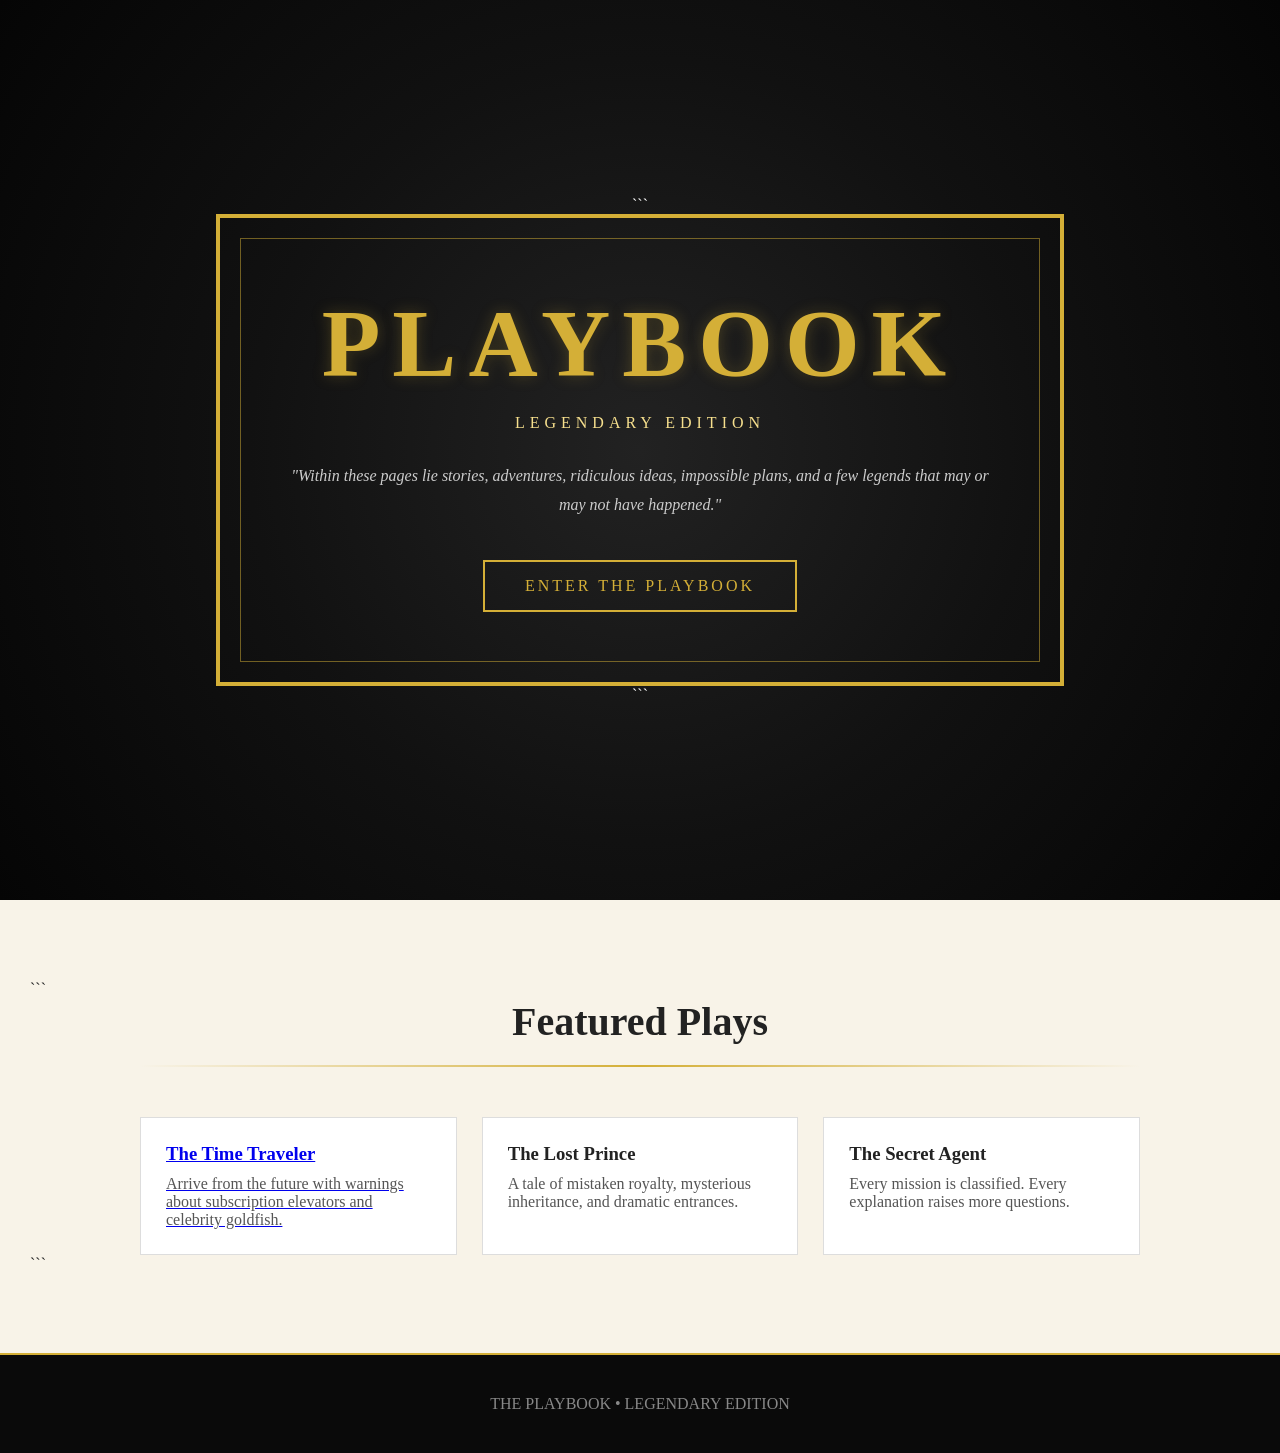
<file: index.html>
<!DOCTYPE html>

<html lang="en">
<head>
<meta charset="UTF-8">
<meta name="viewport" content="width=device-width, initial-scale=1.0">
<title>The Playbook</title>

<style>
:root{
    --gold:#d4af37;
    --gold-light:#f6df8d;
    --black:#0a0a0a;
    --paper:#f8f3e8;
}

*{
    margin:0;
    padding:0;
    box-sizing:border-box;
}

body{
    background:#111;
    font-family:Georgia, "Times New Roman", serif;
    color:white;
}

/* HERO */

.hero{
    min-height:100vh;
    display:flex;
    flex-direction:column;
    justify-content:center;
    align-items:center;

    background:
    radial-gradient(circle at center,
    #222 0%,
    #111 50%,
    #050505 100%);
}

.book-frame{
    border:4px solid var(--gold);
    padding:70px;
    text-align:center;
    position:relative;
}

.book-frame::before{
    content:"";
    position:absolute;
    inset:20px;
    border:1px solid rgba(212,175,55,.5);
}

.logo{
    font-size:6rem;
    letter-spacing:12px;
    color:var(--gold);
    text-shadow:
        0 0 15px rgba(212,175,55,.25);
}

.tagline{
    margin-top:15px;
    letter-spacing:5px;
    color:var(--gold-light);
    text-transform:uppercase;
}

.quote{
    margin-top:30px;
    max-width:700px;
    color:#ccc;
    font-style:italic;
    line-height:1.8;
}

/* BUTTON */

.enter-btn{
    display:inline-block;
    margin-top:40px;
    padding:15px 40px;
    border:2px solid var(--gold);
    color:var(--gold);
    text-decoration:none;
    letter-spacing:3px;
    text-transform:uppercase;
    transition:.3s;
}

.enter-btn:hover{
    background:var(--gold);
    color:black;
}

/* SECTION */

.section{
    background:var(--paper);
    color:#222;
    padding:80px 30px;
}

.container{
    max-width:1000px;
    margin:auto;
}

.section h2{
    text-align:center;
    margin-bottom:20px;
    font-size:2.5rem;
}

.divider{
    width:100%;
    height:2px;
    background:linear-gradient(
        to right,
        transparent,
        var(--gold),
        transparent
    );
    margin:20px 0 50px;
}

.grid{
    display:grid;
    grid-template-columns:repeat(auto-fit,minmax(250px,1fr));
    gap:25px;
}

.card{
    background:white;
    border:1px solid #ddd;
    padding:25px;
    transition:.3s;
}

.card:hover{
    transform:translateY(-5px);
    border-color:var(--gold);
}

.card h3{
    margin-bottom:10px;
}

.card p{
    color:#555;
}

/* FOOTER */

footer{
    text-align:center;
    padding:40px;
    background:#0a0a0a;
    border-top:2px solid var(--gold);
    color:#888;
}
</style>

</head>

<body>

<section class="hero">

```
<div class="book-frame">

    <h1 class="logo">PLAYBOOK</h1>

    <p class="tagline">
        Legendary Edition
    </p>

    <p class="quote">
        "Within these pages lie stories, adventures,
        ridiculous ideas, impossible plans, and a few
        legends that may or may not have happened."
    </p>

    <a class="enter-btn" href="plays.html">
        Enter The Playbook
    </a>

</div>
```

</section>

<section class="section">

```
<div class="container">

    <h2>Featured Plays</h2>

    <div class="divider"></div>

    <div class="grid">
<a href="timetraveller.html" class="card-link">
    <div class="card">
        <h3>The Time Traveler</h3>
        <p>
            Arrive from the future with warnings
            about subscription elevators and
            celebrity goldfish.
        </p>
    </div>
</a>

        <div class="card">
            <h3>The Lost Prince</h3>
            <p>
                A tale of mistaken royalty,
                mysterious inheritance,
                and dramatic entrances.
            </p>
        </div>

        <div class="card">
            <h3>The Secret Agent</h3>
            <p>
                Every mission is classified.
                Every explanation raises
                more questions.
            </p>
        </div>

    </div>

</div>
```

</section>

<footer>
    THE PLAYBOOK • LEGENDARY EDITION
</footer>

</body>
</html>
</file>
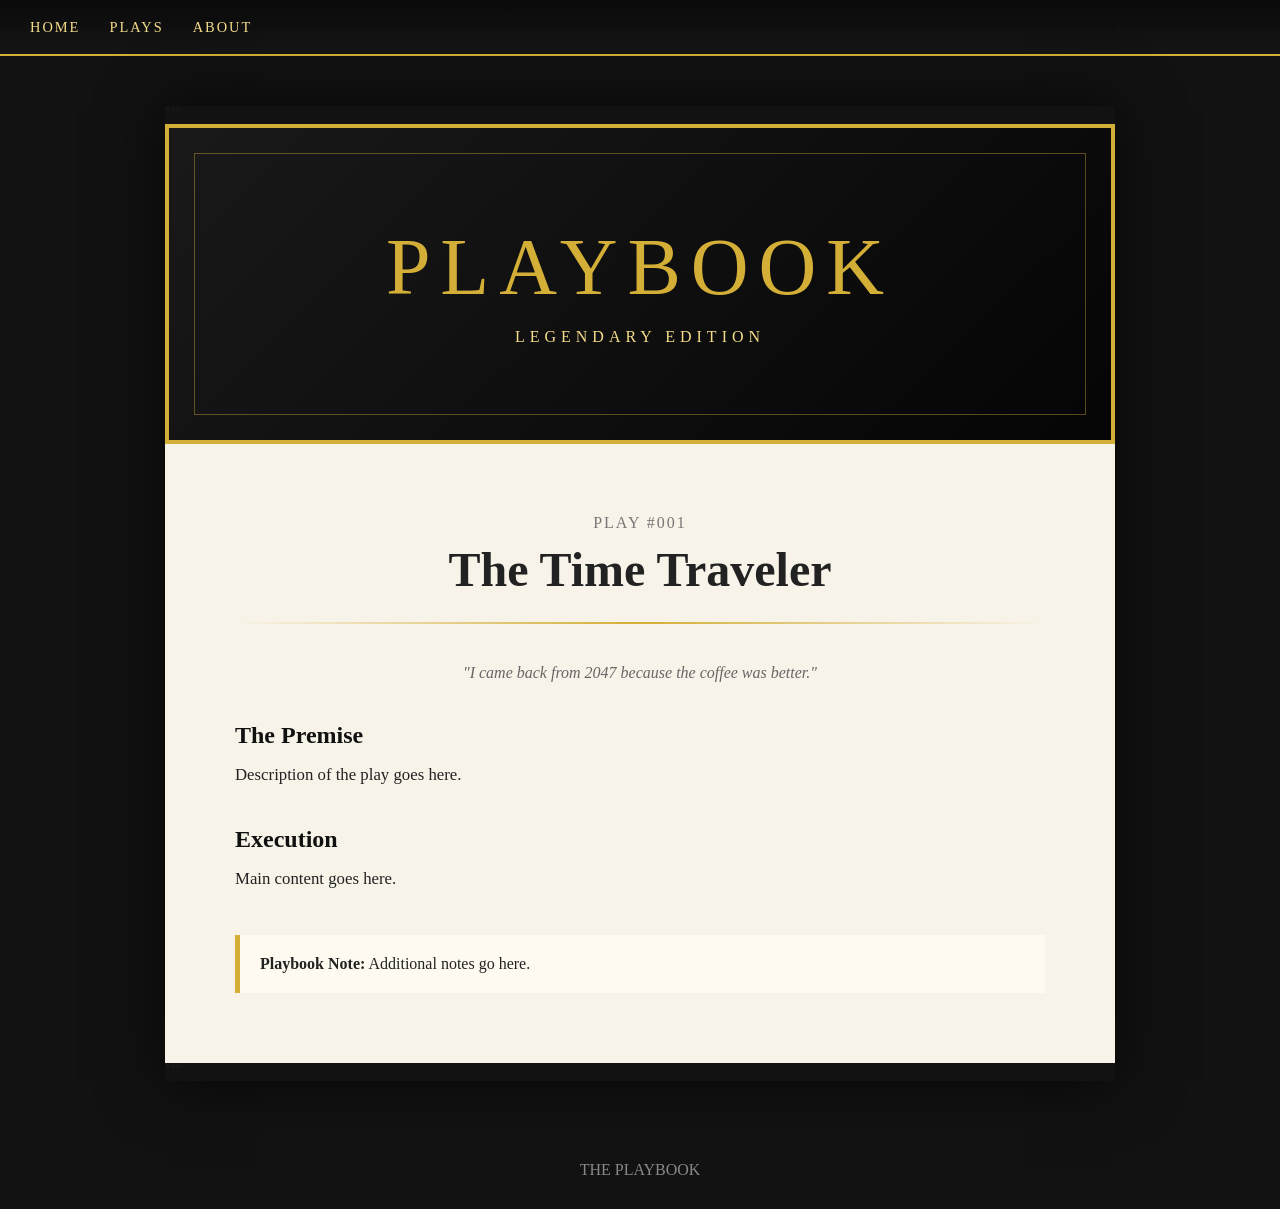
<file: timetraveller.html>
<!DOCTYPE html>

<html lang="en">
<head>
<meta charset="UTF-8">
<meta name="viewport" content="width=device-width, initial-scale=1.0">
<title>The Playbook</title>

<link rel="stylesheet" href="style.css">
</head>
<body>

<nav class="navbar">
    <a href="home.html">Home</a>
    <a href="plays.html">Plays</a>
    <a href="about.html">About</a>
</nav>

<div class="book">

```
<div class="cover">
    <div class="logo">PLAYBOOK</div>
    <div class="tagline">Legendary Edition</div>
</div>

<div class="page">

    <div class="page-number">PLAY #001</div>

    <h1 class="play-title">The Time Traveler</h1>

    <div class="divider"></div>

    <div class="quote">
        "I came back from 2047 because the coffee was better."
    </div>

    <div class="section">
        <h2>The Premise</h2>
        <p>
            Description of the play goes here.
        </p>
    </div>

    <div class="section">
        <h2>Execution</h2>
        <p>
            Main content goes here.
        </p>
    </div>

    <div class="note">
        <strong>Playbook Note:</strong>
        Additional notes go here.
    </div>

</div>
```

</div>

<div class="footer">
    THE PLAYBOOK
</div>

</body>
</html>
</file>
<file: style.css>
/* ===== PLAYBOOK THEME ===== */

:root{
--gold:#d4af37;
--gold-light:#f4dd8a;
--black:#0b0b0b;
--paper:#f8f3e8;
--paper-dark:#efe6d3;
--text:#222;
}

*{
margin:0;
padding:0;
box-sizing:border-box;
}

body{
background:#121212;
font-family:Georgia, "Times New Roman", serif;
color:var(--text);
min-height:100vh;
}

/* Navigation */

.navbar{
background:linear-gradient(180deg,#0a0a0a,#151515);
border-bottom:2px solid var(--gold);
padding:18px 30px;
}

.navbar a{
color:var(--gold-light);
text-decoration:none;
margin-right:25px;
letter-spacing:2px;
text-transform:uppercase;
font-size:.9rem;
}

.navbar a:hover{
color:white;
}

/* Main Book */

.book{
max-width:950px;
margin:50px auto;
box-shadow:0 0 60px rgba(0,0,0,.7);
}

/* Cover */

.cover{
background:
linear-gradient(135deg,#191919,#050505);
min-height:320px;
border:4px solid var(--gold);
position:relative;
display:flex;
flex-direction:column;
justify-content:center;
align-items:center;
}

.cover::before{
content:"";
position:absolute;
inset:25px;
border:1px solid rgba(212,175,55,.4);
}

.logo{
color:var(--gold);
font-size:5rem;
letter-spacing:10px;
text-transform:uppercase;
}

.tagline{
color:var(--gold-light);
letter-spacing:5px;
margin-top:15px;
text-transform:uppercase;
}

/* Page */

.page{
background:var(--paper);
padding:70px;
}

.page-number{
text-align:center;
color:#777;
margin-bottom:10px;
letter-spacing:2px;
}

.play-title{
text-align:center;
font-size:3rem;
margin-bottom:10px;
}

.divider{
height:2px;
margin:25px 0 40px;
background:
linear-gradient(
to right,
transparent,
var(--gold),
transparent
);
}

.quote{
text-align:center;
font-style:italic;
color:#666;
margin-bottom:40px;
}

.section{
margin-bottom:35px;
}

.section h2{
margin-bottom:10px;
color:#111;
}

.section p{
line-height:1.9;
font-size:1.05rem;
}

.note{
margin-top:40px;
padding:20px;
background:#fffaf0;
border-left:5px solid var(--gold);
}

.footer{
text-align:center;
padding:30px;
color:#888;
}

/* Play Listing Cards */

.play-grid{
display:grid;
grid-template-columns:repeat(auto-fit,minmax(260px,1fr));
gap:20px;
}

.play-card{
background:white;
border:1px solid #ddd;
padding:25px;
transition:.3s;
}

.play-card:hover{
transform:translateY(-4px);
border-color:var(--gold);
}

.play-card h3{
margin-bottom:10px;
}

.play-card a{
color:#000;
text-decoration:none;
}
</file>
